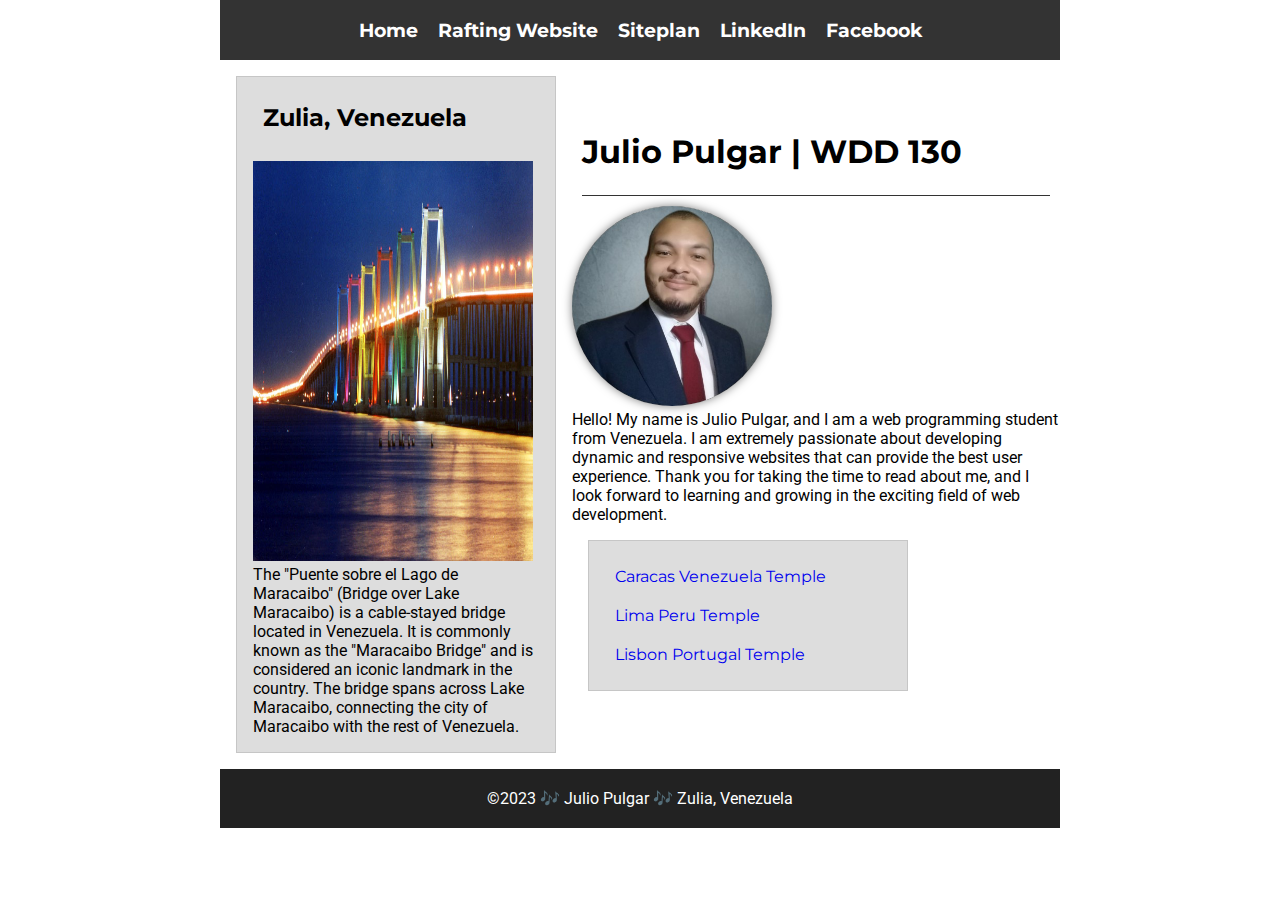
<file: index.html>
<!DOCTYPE html>
<html lang="en">
<head>
    <meta charset="UTF-8">
    <meta http-equiv="X-UA-Compatible" content="IE=edge">
    <meta name="viewport" content="width=device-width, initial-scale=1.0">
    <meta name="author" content="Julio Pulgar">
    <meta name="description" content="Julio Pulgar, Learning, Web development, BYUI">
    <title>Julio Pulgar | WDD 130</title>
    <link href="./styles/style.css" rel="stylesheet" >
</head>
<body>
    <header>
        <nav>
            <a href="index.html">Home</a>
            <a href="./wwr/site-plan-rafting.html">Rafting Website</a>
            <a href="#">Siteplan</a>
            <a href="https://www.linkedin.com/in/pulgarjuliocesar/">LinkedIn</a>
            <a href="https://www.facebook.com/">Facebook</a>
        </nav>
    </header>
    <div class="grid">
        <main>
            <h1>Julio Pulgar | WDD 130</h1>
            <img src="./images/profile.jpg" alt="Hello, my name is Julio Pulgar" width="200">
            <p>Hello! My name is Julio Pulgar, and I am a web programming student from Venezuela. I am extremely passionate about developing dynamic and responsive websites that can provide the best user experience. Thank you for taking the time to read about me, and I look forward to learning and growing in the exciting field of web development.</p>
            <ul class="box">
                <li><a href="http://www.churchofjesuschrist.org/temples/details/caracas-venezuela-temple?lang=eng" target="_blank">Caracas Venezuela Temple</a></li>
                <li><a href="http://www.churchofjesuschrist.org/temples/details/lima-peru-temple?lang=eng" target="_blank">Lima Peru Temple</a></li>
                <li><a href="http://www.churchofjesuschrist.org/temples/details/lisbon-portugal-temple?lang=eng" target="_blank">Lisbon Portugal Temple</a></li>
            </ul>
        </main>
        <aside class="box">
            <h2>Zulia, Venezuela</h2>
            <img src="./images/zulia.jpg" alt="">
            <p>The "Puente sobre el Lago de Maracaibo" (Bridge over Lake Maracaibo) is a cable-stayed bridge located in Venezuela. It is commonly known as the "Maracaibo Bridge" and is considered an iconic landmark in the country. The bridge spans across Lake Maracaibo, connecting the city of Maracaibo with the rest of Venezuela.</p>
        </aside>
    </div>
    <footer>
        <p>&copy;2023 🎶 Julio Pulgar 🎶 Zulia, Venezuela</p>
    </footer>
</file>
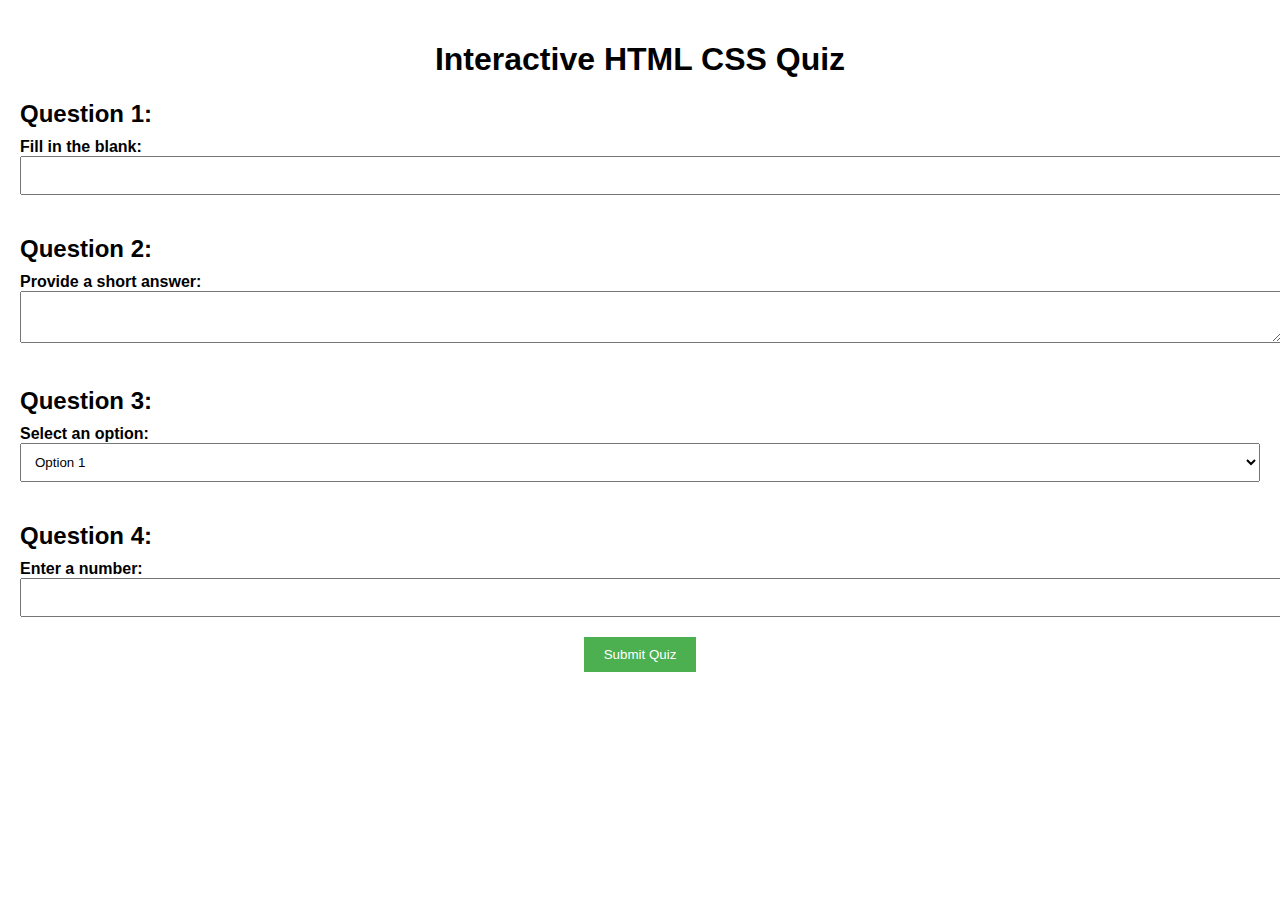
<file: quiz.html>
<!DOCTYPE html>
<html lang="en-US">
  <head>
    <meta charset="UTF-8" />
    <meta http-equiv="X-UA-Compatible" content="IE=edge" />
    <meta name="viewport" content="width=device-width, initial-scale=1.0" />
    <title>HTML CSS Quiz - Test Your Web Development Knowledge</title>
    <meta
      name="description"
      content="Take an interactive HTML and CSS quiz! Test your web development knowledge with this engaging quiz form. Answer questions about HTML and CSS by filling in the blanks, providing short answers, selecting options, and inputting numeric values. Challenge yourself and assess your understanding of web development fundamentals. Submit your responses to receive your score. Enjoy this interactive learning experience and enhance your HTML and CSS skills!"
    />
    <meta name="author" content="Julio Pulgar" />
    <link rel="stylesheet" type="text/css" href="./styles/quiz.css">
  </head>
  <body>
    <h1>Interactive HTML CSS Quiz</h1>
    <form>
      <h2>Question 1:</h2>
      <label for="q1">Fill in the blank:</label>
      <input type="text" id="q1" name="q1" />

      <h2>Question 2:</h2>
      <label for="q2">Provide a short answer:</label>
      <textarea id="q2" name="q2"></textarea>

      <h2>Question 3:</h2>
      <label for="q3">Select an option:</label>
      <select id="q3" name="q3">
        <option value="option1">Option 1</option>
        <option value="option2">Option 2</option>
        <option value="option3">Option 3</option>
      </select>

      <h2>Question 4:</h2>
      <label for="q4">Enter a number:</label>
      <input type="number" id="q4" name="q4" />

      <button type="submit">Submit Quiz</button>
    </form>
  </body>
</html>
</file>
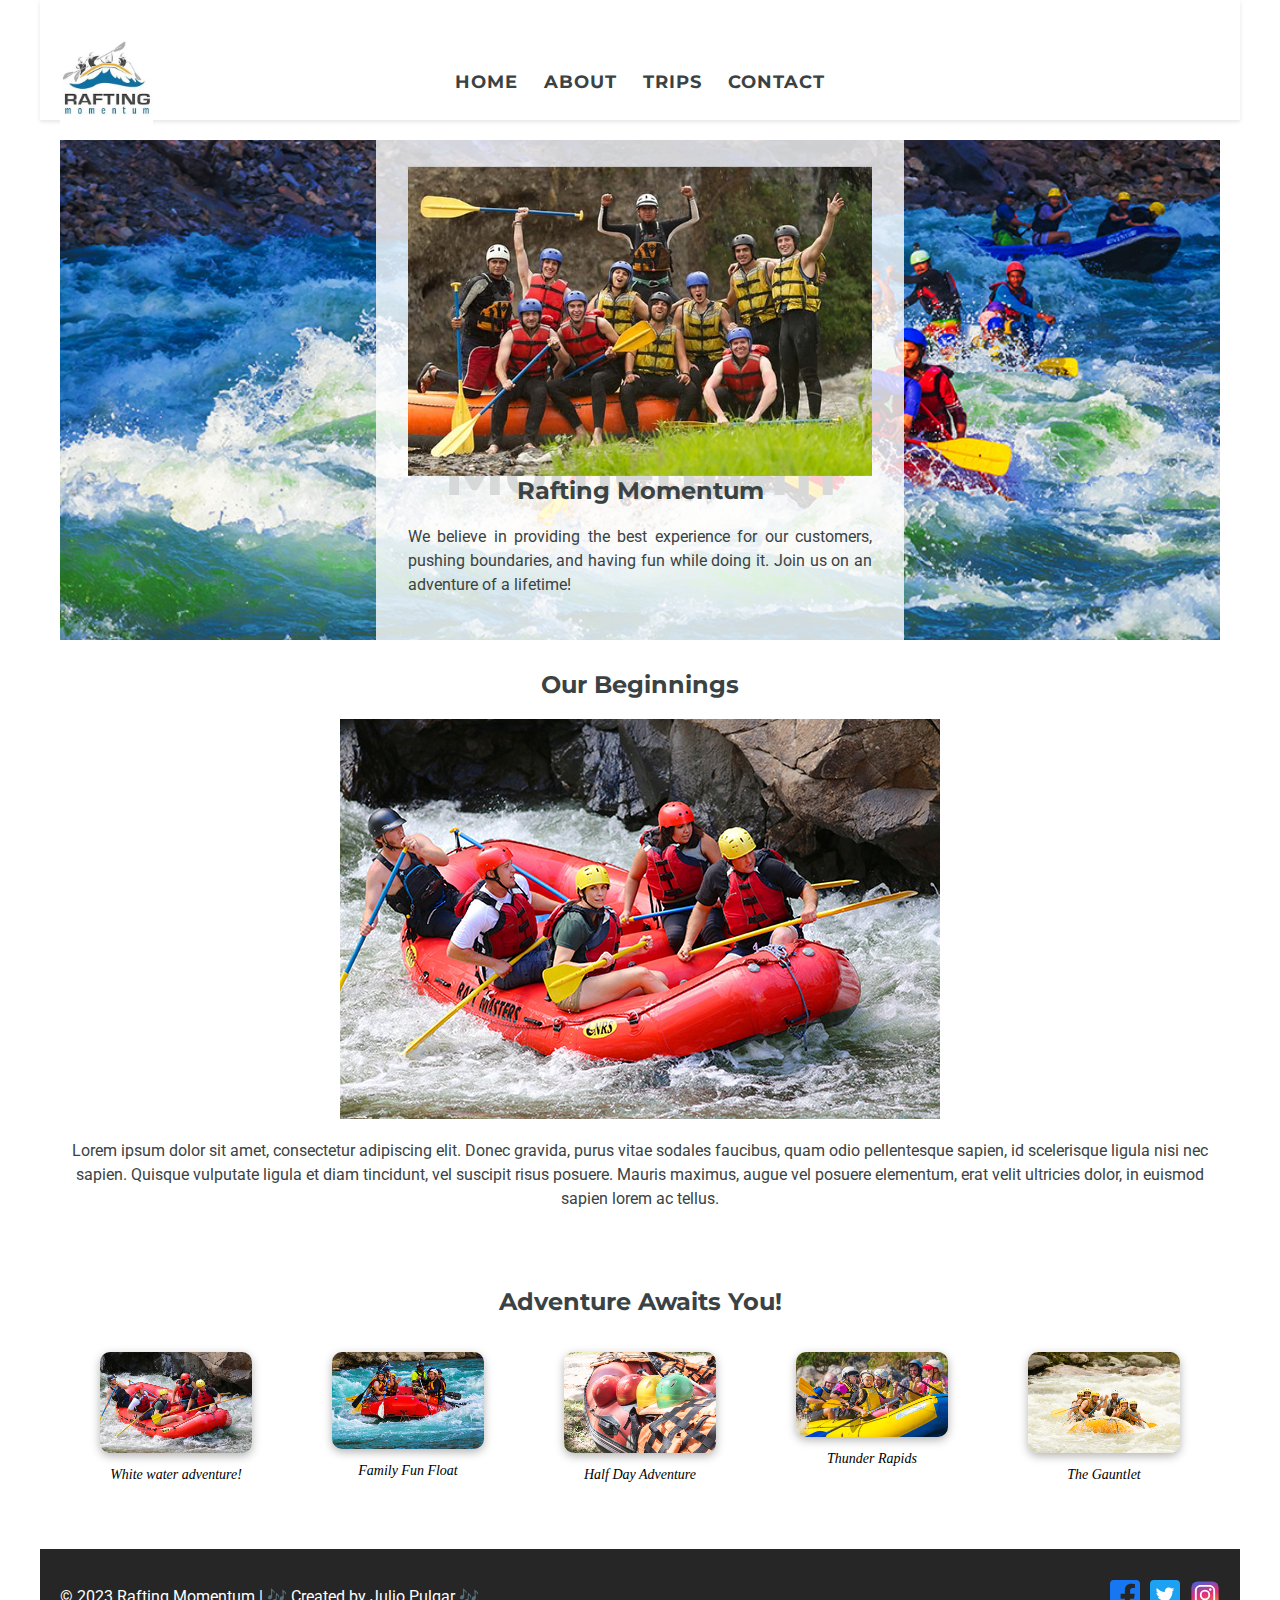
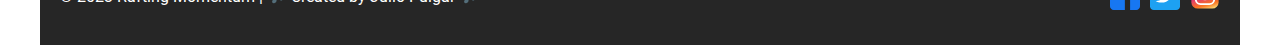
<file: wwr/about.html>
<!DOCTYPE html>
<html lang="en-US">
  <head>
    <meta charset="UTF-8"/>
    <meta http-equiv="X-UA-Compatible" content="IE=edge"/>
    <meta name="viewport" content="width=device-width, initial-scale=1.0"/>
    <title>About Us</title>
    <meta
      name="description"
      content="Experience the thrill of white water rafting with our expert guides. Our rafting trips take you down some of the most exciting rapids in the area. Book now and get ready for an adventure you'll never forget!"
    />
    <meta name="author" content="Julio Pulgar"/>
    <link rel="stylesheet" href="./styles/rafting.css"/>
  </head>
  <body>
    <header>
      <div class="logo">
        <img src="./images/logo.jpg" alt="Rafting Momentum Logo"/>
      </div>
      <nav>
        <ul>
          <li><a href="./site-plan-rafting.html">Home</a></li>
          <li><a href="about.html">About</a></li>
          <li><a href="trips.html">Trips</a></li>
          <li><a href="contact.html">Contact</a></li>
        </ul>
      </nav>
    </header>

    <main>
      <div class="hero">
        <img src="./images/hero.jpg" alt="Rafting Momentum Image"/>
        <div class="hero-content">
          <h1>Rafting Momentum</h1>
          <article>
            <img src="./images/happy-client.jpg" alt="Happy Client"/>
            <h2>Rafting Momentum</h2>
            <p>
              We believe in providing the best experience for our customers,
              pushing boundaries, and having fun while doing it. Join us on an
              adventure of a lifetime!
            </p>
          </article>
        </div>
      </div>
      <section class="history">
        <div>
          <h2>Our Beginnings</h2>
          <img src="./images/rafting1.jpg" alt="Rafting Image"/>
          <p>
            Lorem ipsum dolor sit amet, consectetur adipiscing elit. Donec
            gravida, purus vitae sodales faucibus, quam odio pellentesque
            sapien, id scelerisque ligula nisi nec sapien. Quisque vulputate
            ligula et diam tincidunt, vel suscipit risus posuere. Mauris
            maximus, augue vel posuere elementum, erat velit ultricies dolor, in
            euismod sapien lorem ac tellus.
          </p>
        </div>
      </section>
      <section>
        <h2>Adventure Awaits You!</h2>
        <div class="rafting-images">
          <figure>
            <img src="./images/rafting1.jpg" alt="White water adventure!"/>
            <figcaption>White water adventure!</figcaption>
          </figure>
          <figure>
            <img src="./images/rafting2.jpg" alt="Family Fun Float"/>
            <figcaption>Family Fun Float</figcaption>
          </figure>
          <figure>
            <img src="./images/rafting3.jpg" alt="Half Day Adventure"/>
            <figcaption>Half Day Adventure</figcaption>
          </figure>
          <figure>
            <img src="./images/rafting4.jpg" alt="Thunder Rapids"/>
            <figcaption>Thunder Rapids</figcaption>
          </figure>
          <figure>
            <img src="./images/rafting5.jpg" alt="The Gauntlet"/>
            <figcaption>The Gauntlet</figcaption>
          </figure>
        </div>
      </section>
    </main>
    <footer>
      <p>&copy; 2023 Rafting Momentum | 🎶 Created by Julio Pulgar 🎶</p>
      <div class="social-links">
        <a href="#"><img src="./images/facebook_logo.svg" alt="Facebook"/></a>
        <a href="#"><img src="./images/twitter_logo.svg" alt="Twitter"/></a>
        <a href="#"
          ><img src="./images/instagram_logo.svg" alt="Instagram"/></a>
      </div>
    </footer>
  </body>
</html>
</file>
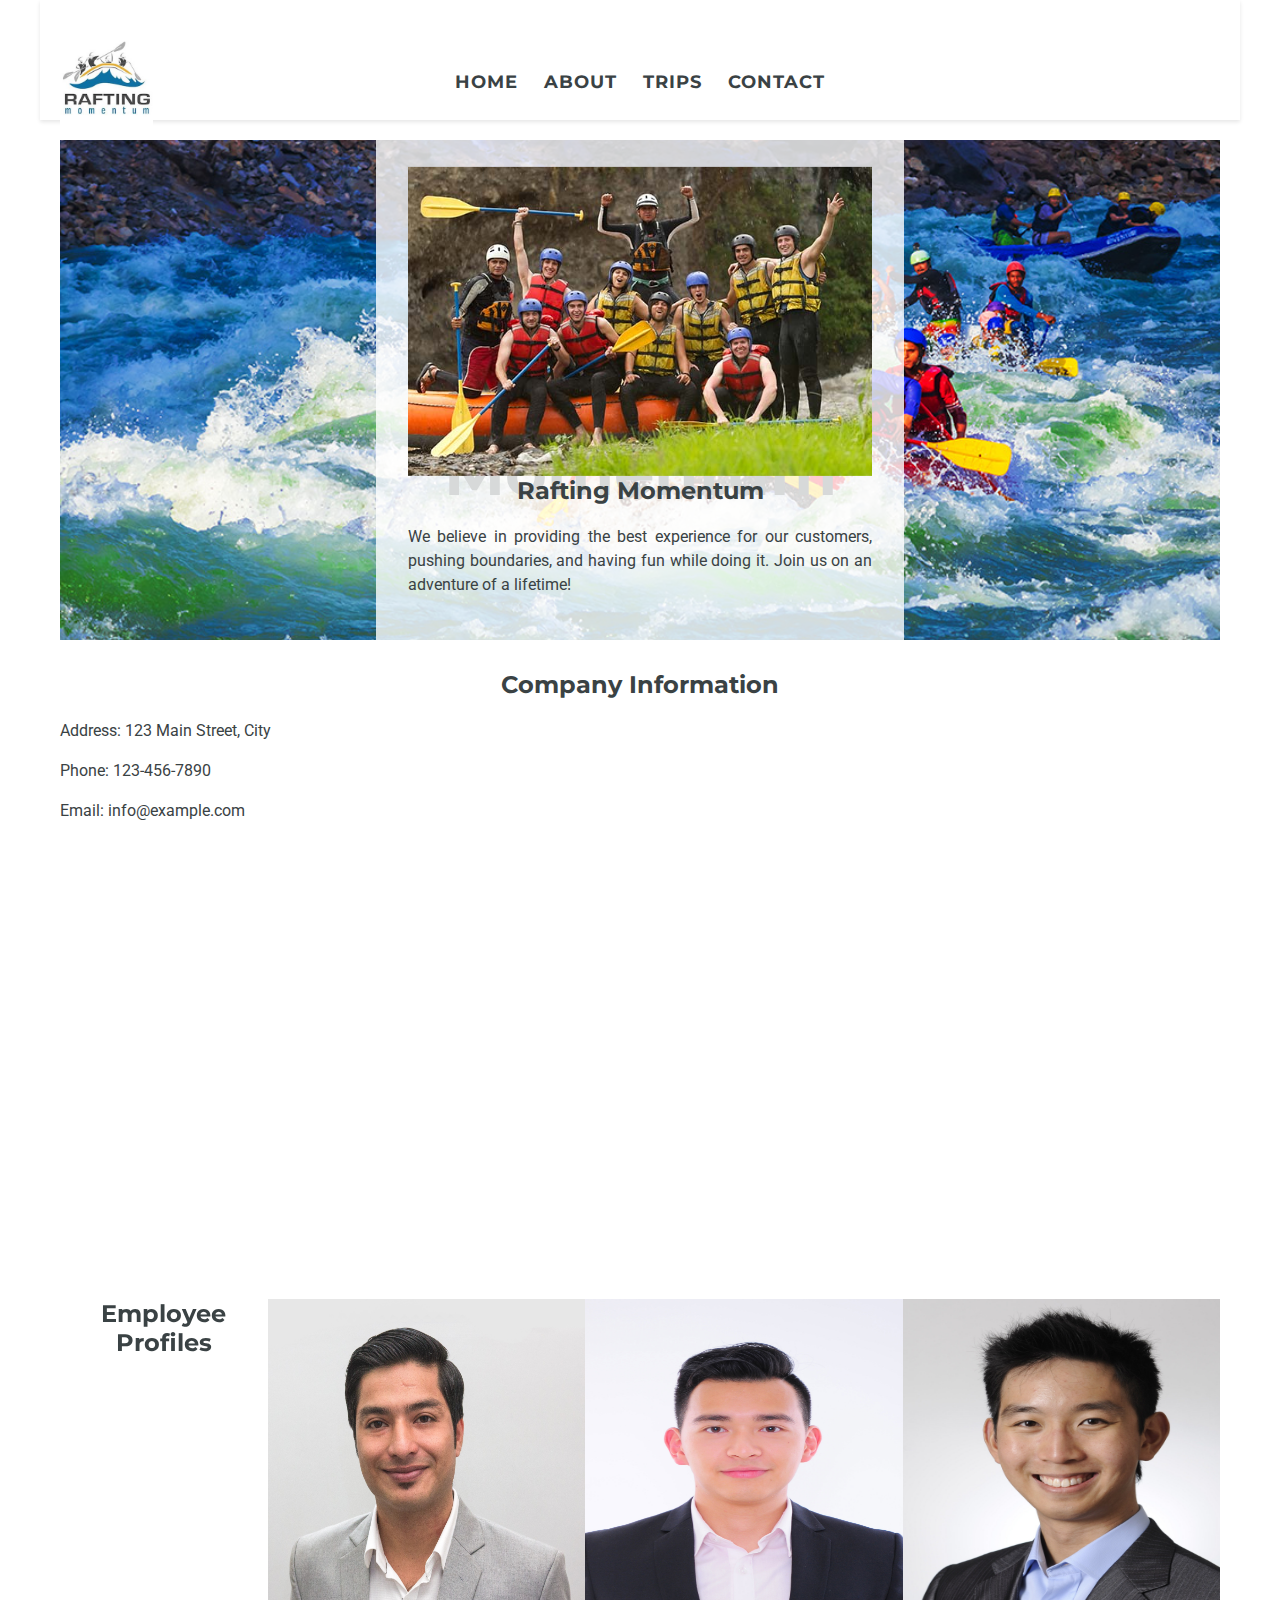
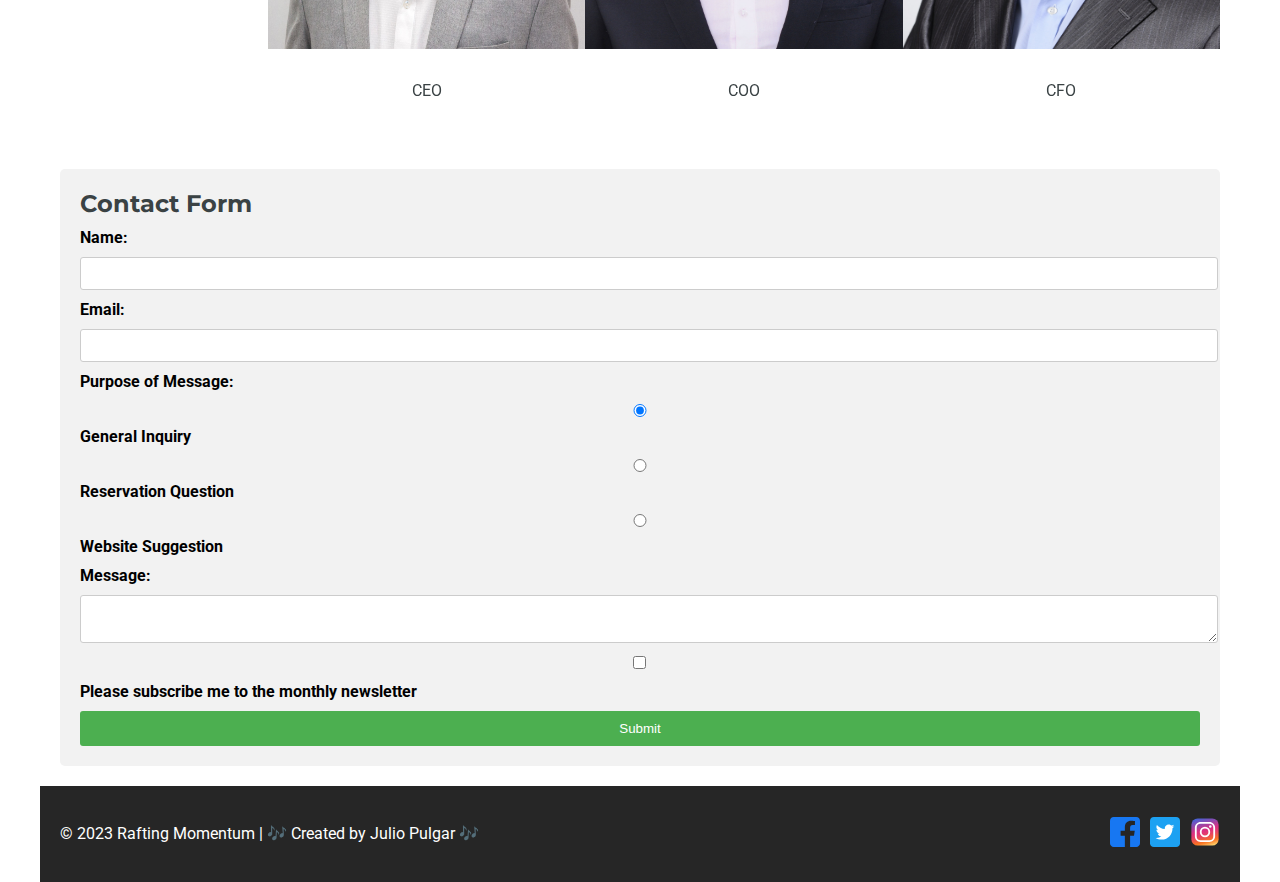
<file: wwr/contact.html>
<!DOCTYPE html>
<html lang="en-US">
<head>
  <meta charset="UTF-8"/>
  <meta http-equiv="X-UA-Compatible" content="IE=edge"/>
  <meta name="viewport" content="width=device-width, initial-scale=1.0"/>
  <title>Contact Us - Rafting Adventure Company</title>
  <meta name="description" content="Contact Us - Rafting Adventure Company">
  <meta name="author" content="Julio Pulgar"/>
  <link rel="stylesheet" href="./styles/rafting.css"/>
</head>
<body>
  <header>
    <div class="logo">
      <img src="./images/logo.jpg" alt="Rafting Momentum Logo "/>
    </div>
    <nav>
      <ul>
        <li><a href="./site-plan-rafting.html">Home</a></li>
        <li><a href="about.html">About</a></li>
        <li><a href="trips.html">Trips</a></li>
        <li><a href="contact.html">Contact</a></li>
      </ul>
    </nav>
  </header>
  <main>
    <div class="hero">
      <img src="./images/hero.jpg" alt="Rafting Momentum Image"/>
      <div class="hero-content">
        <h1>Rafting Momentum</h1>
        <article>
          <img src="./images/happy-client.jpg" alt="Happy Client"/>
          <h2>Rafting Momentum</h2>
          <p>
            We believe in providing the best experience for our customers,
            pushing boundaries, and having fun while doing it. Join us on an
            adventure of a lifetime!
          </p>
        </article>
      </div>
    </div>
    <section id="company-info">
      <h2>Company Information</h2>
      <p>Address: 123 Main Street, City</p>
      <p>Phone: 123-456-7890</p>
      <p>Email: info@example.com</p>
      <div id="map">
        <iframe src="https://www.google.com/maps/embed?pb=!1m10!1m8!1m3!1d31393.529849099254!2d-71.48715352281349!3d10.406381442142052!3m2!1i1024!2i768!4f13.1!5e0!3m2!1ses-419!2sve!4v1684638946448!5m2!1ses-419!2sve" width="600" height="450" style="border:0;" allowfullscreen="" loading="lazy" referrerpolicy="no-referrer-when-downgrade"></iframe>
      </div>
    </section>
    <section id="employee-profiles">
      <h2>Employee Profiles</h2>
      <div class="employee">
        <img src="./images/employee1.jpg" alt="Employee 1">
        <p>CEO</p>
      </div>
      <div class="employee">
        <img src="./images/employee2.jpg" alt="Employee 2">
        <p>COO</p>
      </div>
      <div class="employee">
        <img src="./images/employee3.jpg" alt="Employee 3">
        <p>CFO</p>
      </div>
    </section>
    <div class="contact-form">
      <h2>Contact Form</h2>
      <form>
        <label for="name">Name:</label>
        <input type="text" id="name" name="name" required>
        <label for="email">Email:</label>
        <input type="email" id="email" name="email" required>
        <label for="purpose">Purpose of Message:</label>
        <input type="radio" id="general" name="purpose" value="General Inquiry" checked>
        <label for="general">General Inquiry</label>
        <input type="radio" id="reservation" name="purpose" value="Reservation Question">
        <label for="reservation">Reservation Question</label>
        <input type="radio" id="suggestion" name="purpose" value="Website Suggestion">
        <label for="suggestion">Website Suggestion</label>
        <label for="message">Message:</label>
        <textarea id="message" name="message" required></textarea>
        <input type="checkbox" id="subscribe" name="subscribe" value="subscribe">
        <label for="subscribe">Please subscribe me to the monthly newsletter</label>
        <input type="submit" value="Submit">
      </form>
    </div>
    
  </main>
  <footer>
    <p>&copy; 2023 Rafting Momentum | 🎶 Created by Julio Pulgar 🎶</p>
    <div class="social-links">
      <a href="#"><img src="./images/facebook_logo.svg" alt="Facebook"/></a>
      <a href="#"><img src="./images/twitter_logo.svg" alt="Twitter"/></a>
      <a href="#"><img src="./images/instagram_logo.svg" alt="Instagram"/></a>
    </div>
  </footer>
</body> 
</html>
</file>
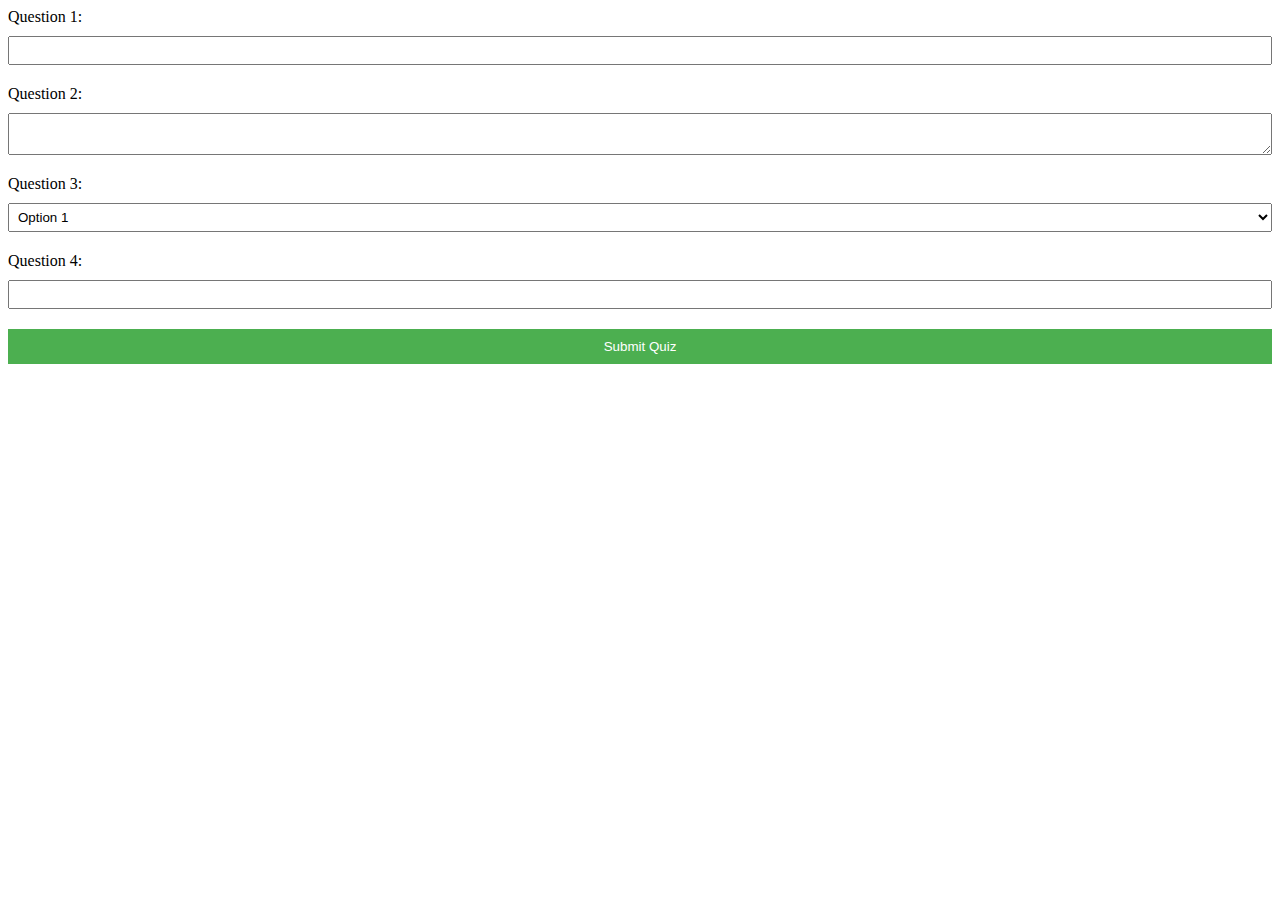
<file: wwr/quiz.html>
<!DOCTYPE html>
<html>
<head>
  <link rel="stylesheet" type="text/css" href="./styles/quiz.css">
</head>
<body>
  <form>
    <label for="q1">Question 1:</label>
    <input type="text" id="q1" name="q1">

    <label for="q2">Question 2:</label>
    <textarea id="q2" name="q2"></textarea>

    <label for="q3">Question 3:</label>
    <select id="q3" name="q3">
      <option value="option1">Option 1</option>
      <option value="option2">Option 2</option>
      <option value="option3">Option 3</option>
    </select>

    <label for="q4">Question 4:</label>
    <input type="number" id="q4" name="q4">

    <button type="submit">Submit Quiz</button>
  </form>
</body>
</html>
</file>
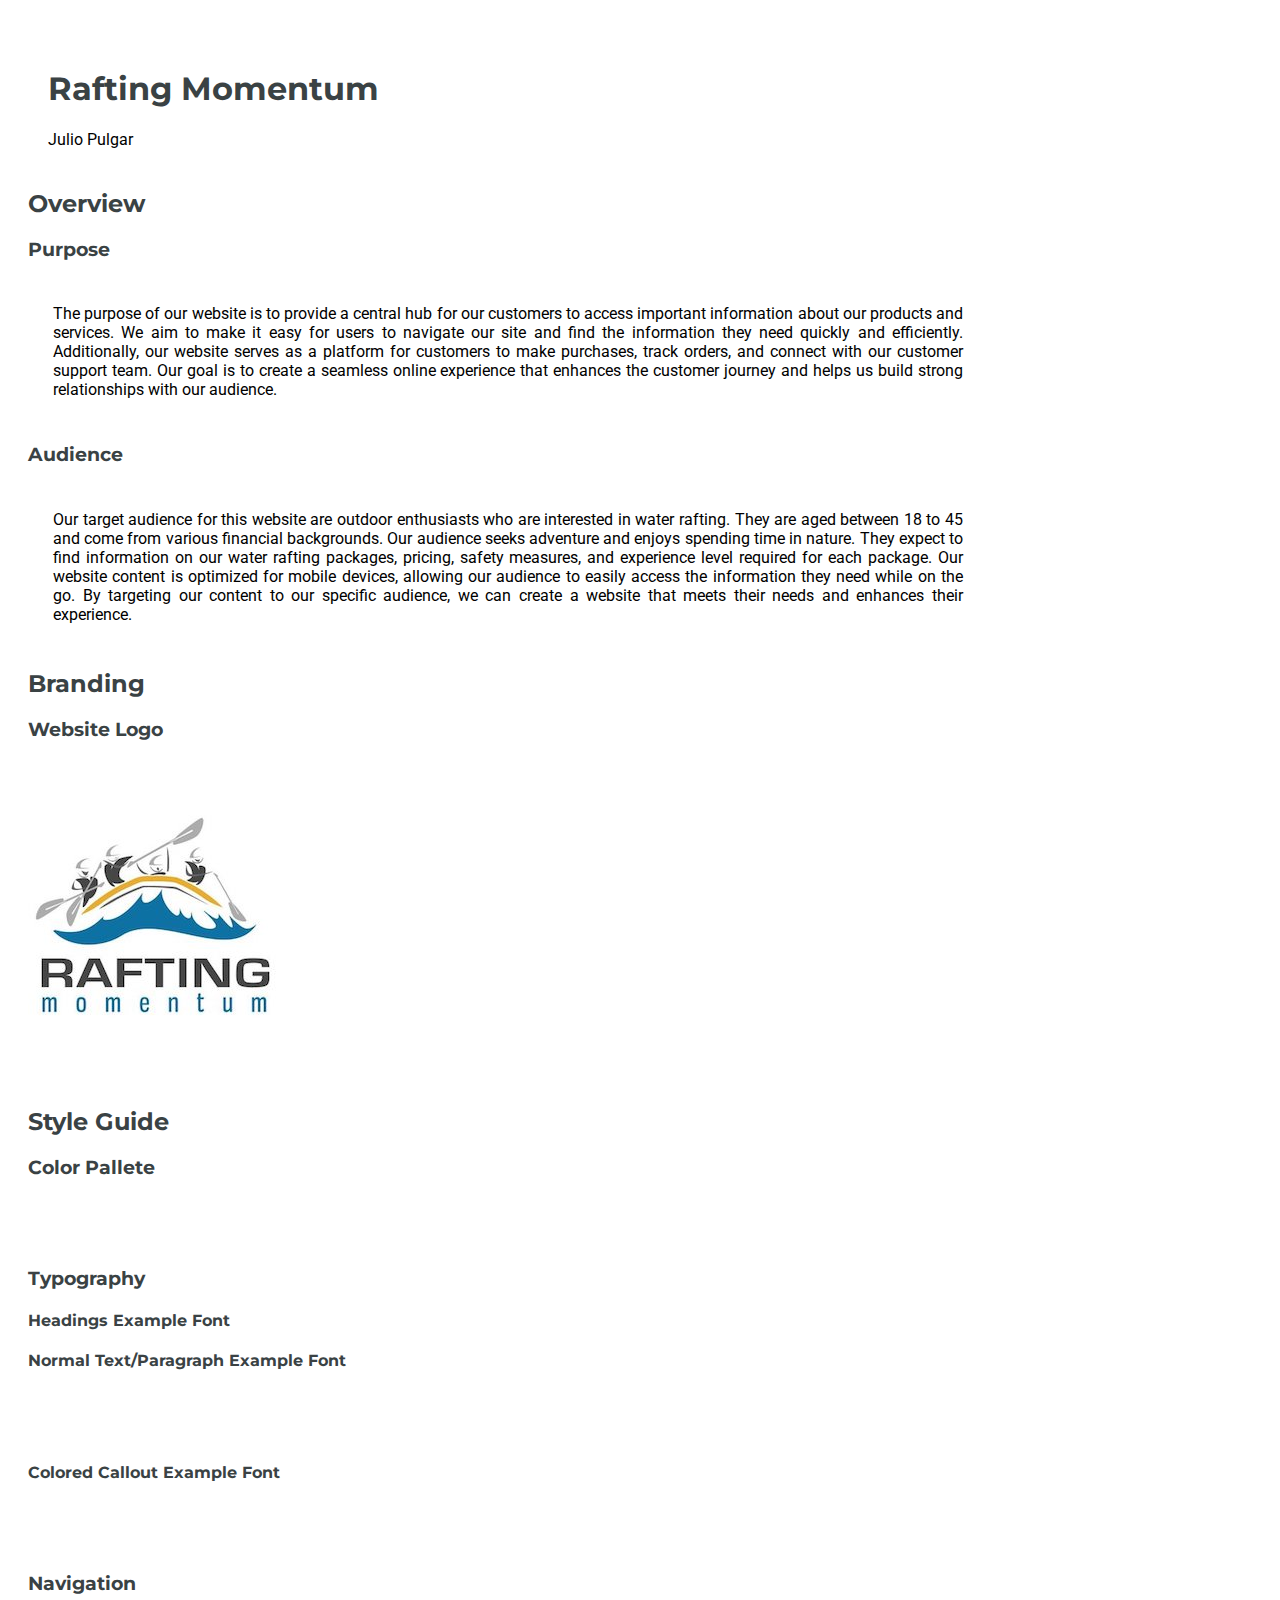
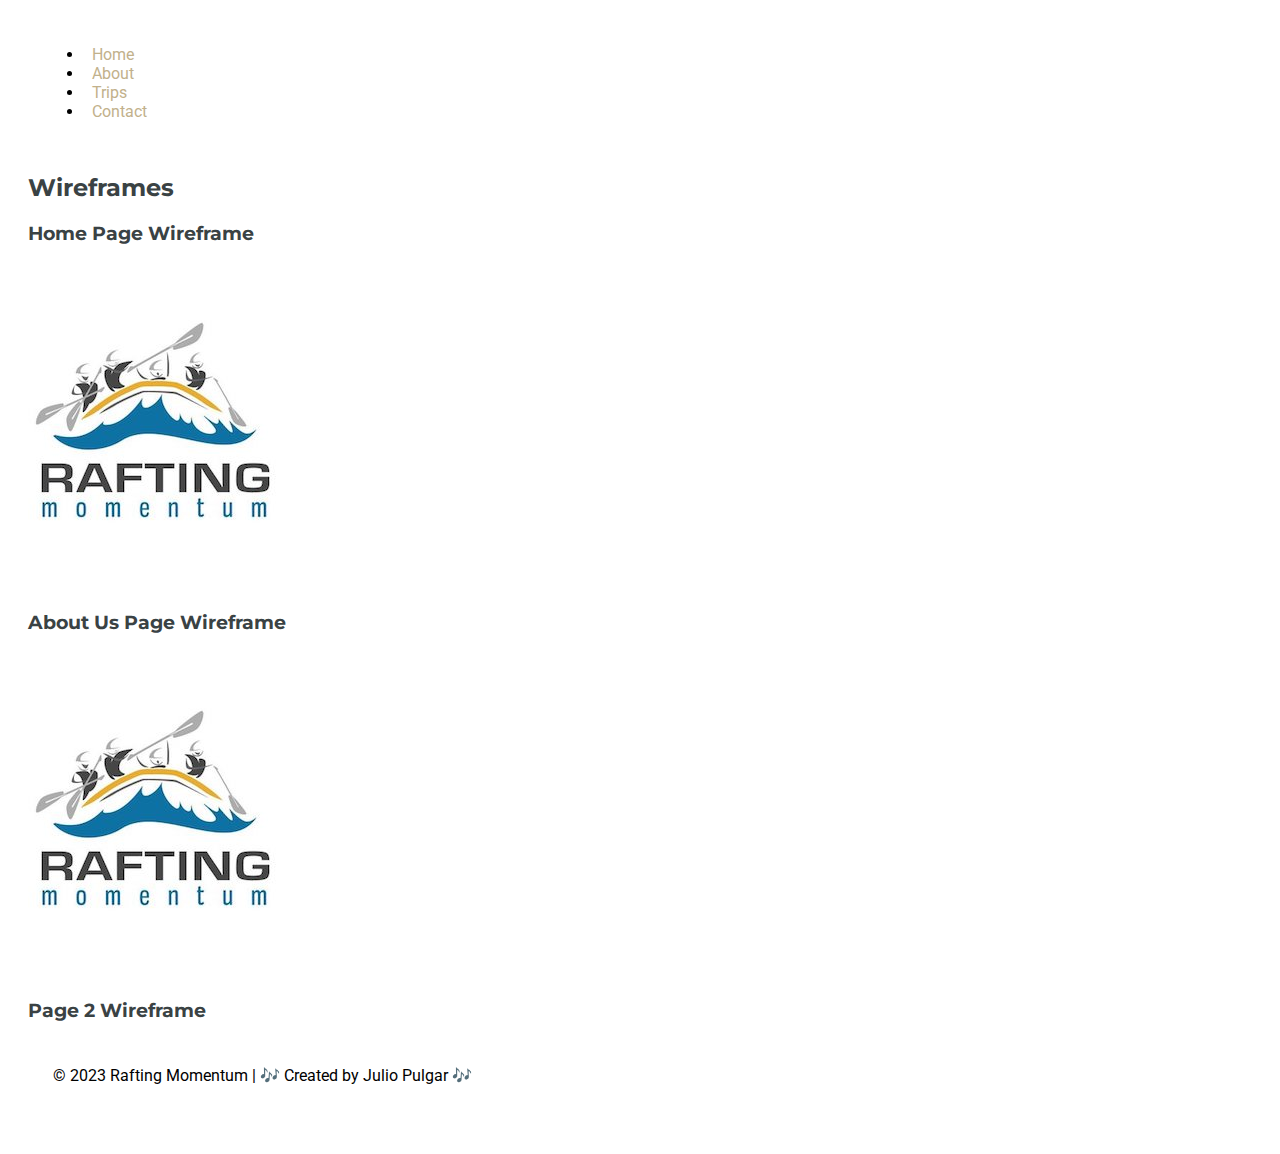
<file: wwr/site-plan-rafting.html>
<!DOCTYPE html>
<html lang="en-US">
<head>
    <meta charset="UTF-8">
    <meta http-equiv="X-UA-Compatible" content="IE=edge">
    <meta name="viewport" content="width=device-width, initial-scale=1.0">
    <title>Rafting Site Plan | Julio Pulgar</title>
    <meta name="description" content="Experience the thrill of white water rafting with our expert guides. Our rafting trips take you down some of the most exciting rapids in the area. Book now and get ready for an adventure you'll never forget!">
    <meta name="author" content="Julio Pulgar">
    <link rel="stylesheet" href="./styles/site-plan-rafting.css">
</head>
<body>
    <header>
        <h1>Rafting Momentum</h1>
        <div>Julio Pulgar</div>
    </header>
    <main>
        <h2>Overview</h2>
        <h3>Purpose</h3>
        <p>The purpose of our website is to provide a central hub for our customers to access important information about our products and services. We aim to make it easy for users to navigate our site and find the information they need quickly and efficiently. Additionally, our website serves as a platform for customers to make purchases, track orders, and connect with our customer support team. Our goal is to create a seamless online experience that enhances the customer journey and helps us build strong relationships with our audience.</p>
        <h3>Audience</h3>
        <p>Our target audience for this website are outdoor enthusiasts who are interested in water rafting. They are aged between 18 to 45 and come from various financial backgrounds. Our audience seeks adventure and enjoys spending time in nature. They expect to find information on our water rafting packages, pricing, safety measures, and experience level required for each package. Our website content is optimized for mobile devices, allowing our audience to easily access the information they need while on the go. By targeting our content to our specific audience, we can create a website that meets their needs and enhances their experience.</p>
        <h2>Branding</h2>
        <h3>Website Logo</h3>
        <img src="./images/logo.jpg" alt="Rafting Site Logo">
        <h2>Style Guide</h2>
        <h3>Color Pallete</h3>
        <p></p>
        <h3>Typography</h3>
        <h4>Headings Example Font</h4>
        <h4>Normal Text/Paragraph Example Font</h4>
        <p></p>
        <h4>Colored Callout Example Font</h4>
        <p></p>
        <h3>Navigation</h3>
        <nav>
            <ul>
              <li><a href="./site-plan-rafting.html">Home</a></li>
              <li><a href="about.html">About</a></li>
              <li><a href="trips.html">Trips</a></li>
              <li><a href="contact.html">Contact</a></li>
            </ul>
          </nav>
        <h2>Wireframes</h2>
        <h3>Home Page Wireframe</h3>
        <img src="./images/logo.jpg" alt="Rafting Site Logo">
        <h3>About Us Page Wireframe</h3>
        <img src="./images/logo.jpg" alt="Rafting Site Logo">
        <h3>Page 2 Wireframe</h3>           
    </main>
    <footer>
        <p>&copy; 2023 Rafting Momentum | 🎶 Created by Julio Pulgar 🎶</p>
    </footer>
</body>
</html>
</file>
<file: styles/style.css>
@charset "UTF-8";

@import url('https://fonts.googleapis.com/css2?family=Montserrat:ital,wght@0,400;0,500;1,400;1,500&family=Roboto:ital,wght@0,400;0,500;0,900;1,500&display=swap');

:root{
  --heading-font: 'Montserrat', sans-serif;
  --paragraph-font: 'Roboto', sans-serif;
}
*{
  margin: 0;
  padding: 0;
  box-sizing: border-box;
}

/* Class Selectors */

.grid {
display: grid;
grid-template-columns: 1fr 1fr;
max-width: 840px;
margin: 0 auto;
}

.box{
margin: 1rem;
border: 1px solid rgba(0, 0, 0, .1);
padding: 1rem;
background-color: #ddd;
color: #000;
width: 20em;
}

body{
font-family: var(--paragraph-font);
}

h1, h2, h3, h4, h5, h6 {
font-family: var(--heading-font);
height: 2em;
margin: 10px;
border-bottom: 10px;
}

.grid {
display: grid;
max-width: 840px;
margin: 0 auto;
grid-template-columns: 1fr 2fr;
align-items: center;
}

header,
footer {
max-width: 840px;
margin: 0 auto;
}

/* Class Selectors */

.box {
margin: 1rem;
border: 1px solid rgba(0, 0, 0, 0.1);
padding: 1rem;
background-color: #ddd;
color: #000;
width: 20em;
font-family: var(--paragraph-font);
}

h1 {
border-bottom: 1px solid #333;
}

a {
font-family: var(--heading-font);
text-decoration: none;
display: block;
padding: 10px;
border-radius: 5px;
}

nav {
background-color: #333;
display: flex;
padding: 0.5rem;
text-decoration: none;
font-size: 1.2rem;
font-weight: 700;
color: #fff;
font-family: var(--heading-font);
justify-content: center;
}

nav a {
color: white;
text-decoration: none;
border-radius: 5px;
}

nav a:hover {
background-color: #555;
}

nav a:first-child {
margin-left: 0;
}

nav a:last-child {
margin-right: 0;
}

main {
margin: 0;
}

main img {
border-radius: 50%;
box-shadow: 0 0 10px rgba(0, 0, 0, 0.5);
float: none;
}

ul {
list-style: none;
}

aside {
width: 20rem;
position: relative;
grid-column: 1/2;
grid-row: 1/2;
margin: 1em;
border: 1px solid rgba(0, 0, 0, 0.2);
padding: 1em;
background-color: #eee;
}

aside img {
  width: 280px;
  height: 400px;
}

footer {
  background-color: #222;
  color: #fff;
  padding: 20px;
  text-align: center;
}

footer a {
  color: #fff;
}

footer a:hover {
  color: #ccc;
}


@media screen and (max-width: 768px){}
</file>
<file: styles/quiz.css>
body {
  font-family: Arial, sans-serif;
  margin: 0;
  padding: 20px;
}

h1 {
  text-align: center;
}

form {
  margin-top: 20px;
}

h2 {
  margin-bottom: 10px;
}

label {
  display: block;
  font-weight: bold;
}

input[type="text"],
textarea,
select,
input[type="number"] {
  width: 100%;
  padding: 10px;
  margin-bottom: 20px;
}

button[type="submit"] {
  display: block;
  margin: 0 auto;
  padding: 10px 20px;
  background-color: #4caf50;
  color: white;
  border: none;
  cursor: pointer;
}

button[type="submit"]:hover {
  background-color: #45a049;
}
</file>
<file: wwr/styles/rafting.css>
@charset "UTF-8";

@import url("https://fonts.googleapis.com/css2?family=Montserrat:ital,wght@0,400;0,500;1,400;1,500&family=Roboto:ital,wght@0,400;0,500;0,900;1,500&display=swap");

/* https://coolors.co/3a4244-c2b18b-ffffff-6d7b82-0e71a5*/

:root {
  --primary-color: #ffffff;
  --secondary-color: #3a4244;
  --accent1-color: #0e71a5;
  --accent2-color: #c2b18b;
  --heading-font: "Montserrat", sans-serif;
  --paragraph-font: "Roboto", sans-serif;
  --nav-background-color: #ffffff;
  --nav-link-color: #c2b18b;
  --nav-hover-link-color: #0e71a5;
  --nav-hover-background-color: #3a4244;
}

h1,
h2,
h3,
h4,
h5,
h6 {
  font-family: var(--heading-font);
  font-weight: 700;
  color: var(--secondary-color);
}

article p {
  text-align: justify;
}

div h1 {
  text-align: center;
}

p {
  font-family: var(--paragraph-font);
  font-weight: 400;
  color: var(--secondary-color);
  line-height: 1.5;
}

a {
  text-decoration: none;
}

article h2 {
  text-align: center;
}

body {
  max-width: 1200px;
  margin: 0 auto;
}

.hero {
  position: relative;
  height: 500px;
}

.hero img {
  display: block;
  width: 100%;
  height: 100%;
  object-fit: cover;
}

.hero h1 {
  position: absolute;
  top: 50%;
  left: 50%;
  transform: translate(-50%, -50%);
  font-size: 4rem;
  color: var(--secondary-color);
  z-index: 1;
}

.hero article {
  position: absolute;
  top: 50%;
  right: 50%;
  transform: translate(50%, -50%);
  width: 40%;
  background-color: rgba(255, 255, 255, 0.8);
  padding: 2rem;
  z-index: 1;
}

.hero article p {
  color: var(--secondary-color);
}

.hero article img {
  float: right;
  margin-left: 1rem;
}

header {
  display: grid;
  grid-template-columns: 1fr auto 1fr;
  align-items: center;
  justify-content: space-between;
  background-color: var(--primary-color);
  height: 80px;
  padding: 20px;
  box-shadow: 0 2px 4px rgba(0, 0, 0, 0.1);
}

header img {
  height: 120px;
  margin: 0 auto;
}

nav {
  display: flex;
  justify-content: space-between;
  align-items: center;
  font-size: 18px;
  font-weight: bold;
  text-transform: uppercase;
  letter-spacing: 1px;
  padding: 0 20px;
}

nav ul {
  list-style: none;
  margin: 0;
  padding: 0;
  font-family: var(--heading-font);
}

nav li {
  display: inline-block;
  margin: 0 10px;
  font-family: var(--heading-font);
}

nav a {
  color: var(--nav-hover-background-color);
  text-decoration: none;
  transition: all 0.3s ease-in-out;
}

nav a:hover {
  color: #333;
}

.history {
  display: flex;
  flex-wrap: wrap;
  justify-content: space-between;
  align-items: center;
}

.history div {
  text-align: center;
}

.history div img {
  display: block;
  margin: 0 auto;
}

.history div p {
  margin-top: 20px;
}

section {
  width: 100%;
  max-width: 1200px;
  margin: 0 auto;
  padding: 30px 0;
}

section h2 {
  text-align: center;
}

.rafting-images {
  display: flex;
  justify-content: space-between;
}

.rafting-images img {
  width: 100%;
  border-radius: 10px;
  box-shadow: 0px 3px 10px rgba(0, 0, 0, 0.3);
}

.rafting-images figcaption {
  text-align: center;
  margin-top: 10px;
  font-style: italic;
  font-size: 14px;
}

footer {
  display: flex;
  justify-content: space-between;
  align-items: center;
  background-color: #262626;
  color: #fff;
  padding: 20px;
}

footer p {
  text-align: center;
  color: #fff;
}

.social-links {
  display: flex;
  justify-content: flex-end;
  align-items: center;
}

.social-links img {
  width: 30px;
  height: 30px;
  margin-left: 10px;
}

.social-links a:first-child img {
  margin-left: 0;
}

main {
  margin: 20px;
}

h2 {
  margin-top: 0;
}

#company-info {
  margin-bottom: 20px;
}

#map {
  width: 100%;
  height: 200px;
  margin-bottom: 180px;
}

#map-container {
  position: relative;
  z-index: 0;
}

#employee-profiles {
  position: relative;
  z-index: 1;
  display: flex;
  justify-content: space-between;
  margin-bottom: 20px;
}

.employee {
  text-align: center;
  width: 30%;
}

.employee img {
  width: 100%;
  height: 350px;
  object-position: center;
  margin-bottom: 10px;
}

#contact-form form {
  display: grid;
  grid-gap: 10px;
  margin-bottom: 20px;
}

label {
  font-weight: bold;
}

textarea {
  width: 100%;
}

input[type="submit"] {
  background-color: #007bff;
  color: #fff;
  border: none;
  padding: 10px 20px;
  cursor: pointer;
}

.contact-form {
  background-color: #f2f2f2;
  padding: 20px;
  border-radius: 5px;
}

.contact-form h2 {
  font-size: 24px;
  margin-bottom: 10px;
}

.contact-form form {
  display: grid;
  gap: 10px;
}

.contact-form label {
  display: block;
  font-weight: bold;
}

.contact-form input[type="text"],
.contact-form input[type="email"],
.contact-form textarea {
  width: 100%;
  padding: 8px;
  border: 1px solid #ccc;
  border-radius: 3px;
}

.contact-form input[type="radio"],
.contact-form input[type="checkbox"] {
  margin-right: 5px;
}

.contact-form input[type="submit"] {
  background-color: #4caf50;
  color: #fff;
  border: none;
  padding: 10px 20px;
  border-radius: 3px;
  cursor: pointer;
}

.contact-form input[type="submit"]:hover {
  background-color: #45a049;
}

.contact-form input[type="submit"]:focus {
  outline: none;
}

label {
  font-family: var(--paragraph-font);
}
</file>
<file: wwr/styles/quiz.css>
form {
  display: flex;
  flex-direction: column;
}

label {
  margin-bottom: 10px;
}

input[type="text"],
textarea,
select,
input[type="number"] {
  margin-bottom: 20px;
  padding: 5px;
}

button[type="submit"] {
  padding: 10px 20px;
  background-color: #4caf50;
  color: white;
  border: none;
  cursor: pointer;
}

button[type="submit"]:hover {
  background-color: #45a049;
}
</file>
<file: wwr/styles/site-plan-rafting.css>
@charset "UTF-8";

@import url('https://fonts.googleapis.com/css2?family=Montserrat:ital,wght@0,400;0,500;1,400;1,500&family=Roboto:ital,wght@0,400;0,500;0,900;1,500&display=swap');

/* https://coolors.co/3a4244-c2b18b-ffffff-6d7b82-0e71a5*/

:root {
  --primary-color: #ffffff;
  --secondary-color: #3a4244;
  --accent1-color: #0e71a5;
  --accent2-color: #c2b18b;
  --heading-font: 'Montserrat', sans-serif;
  --paragraph-font: 'Roboto', sans-serif;
  --nav-background-color: #ffffff;
  --nav-link-color: #c2b18b;
  --nav-hover-link-color: #0e71a5;
  --nav-hover-background-color: #3a4244;
}


html{
    background-color: var(--white);
    color: var(--outer-space);
}
body {
  font-family: var(--paragraph-font);
  max-width: 960px;
  padding: 20px;
}

h1, h2, h3, h4, h5, h6 {
    font-family: var(--heading-font);
    color: var(--secondary-color);
  }
header {
    padding: 20px;
    background-color: var(--primary-color);
}
p{
    padding: 25px;
    text-align: justify;
}
  
nav {
    display: flex;
    justify-content: space-between;
    background-color: var(--navigation-background-color);
    padding: 1rem;
  }
  
nav a {
    color: var(--navigation-link-color);
    text-decoration: none;
    margin: 0 0.5rem;
}

nav a:link, nav a:visited{
  color: var(--nav-link-color)
}

nav a:hover {
    color: var(--navigation-hover-link-color);
    background-color: var(--navigation-hover-background-color);
}
footer{
  margin-top: 1em;
  text-align: center;
}
</file>
